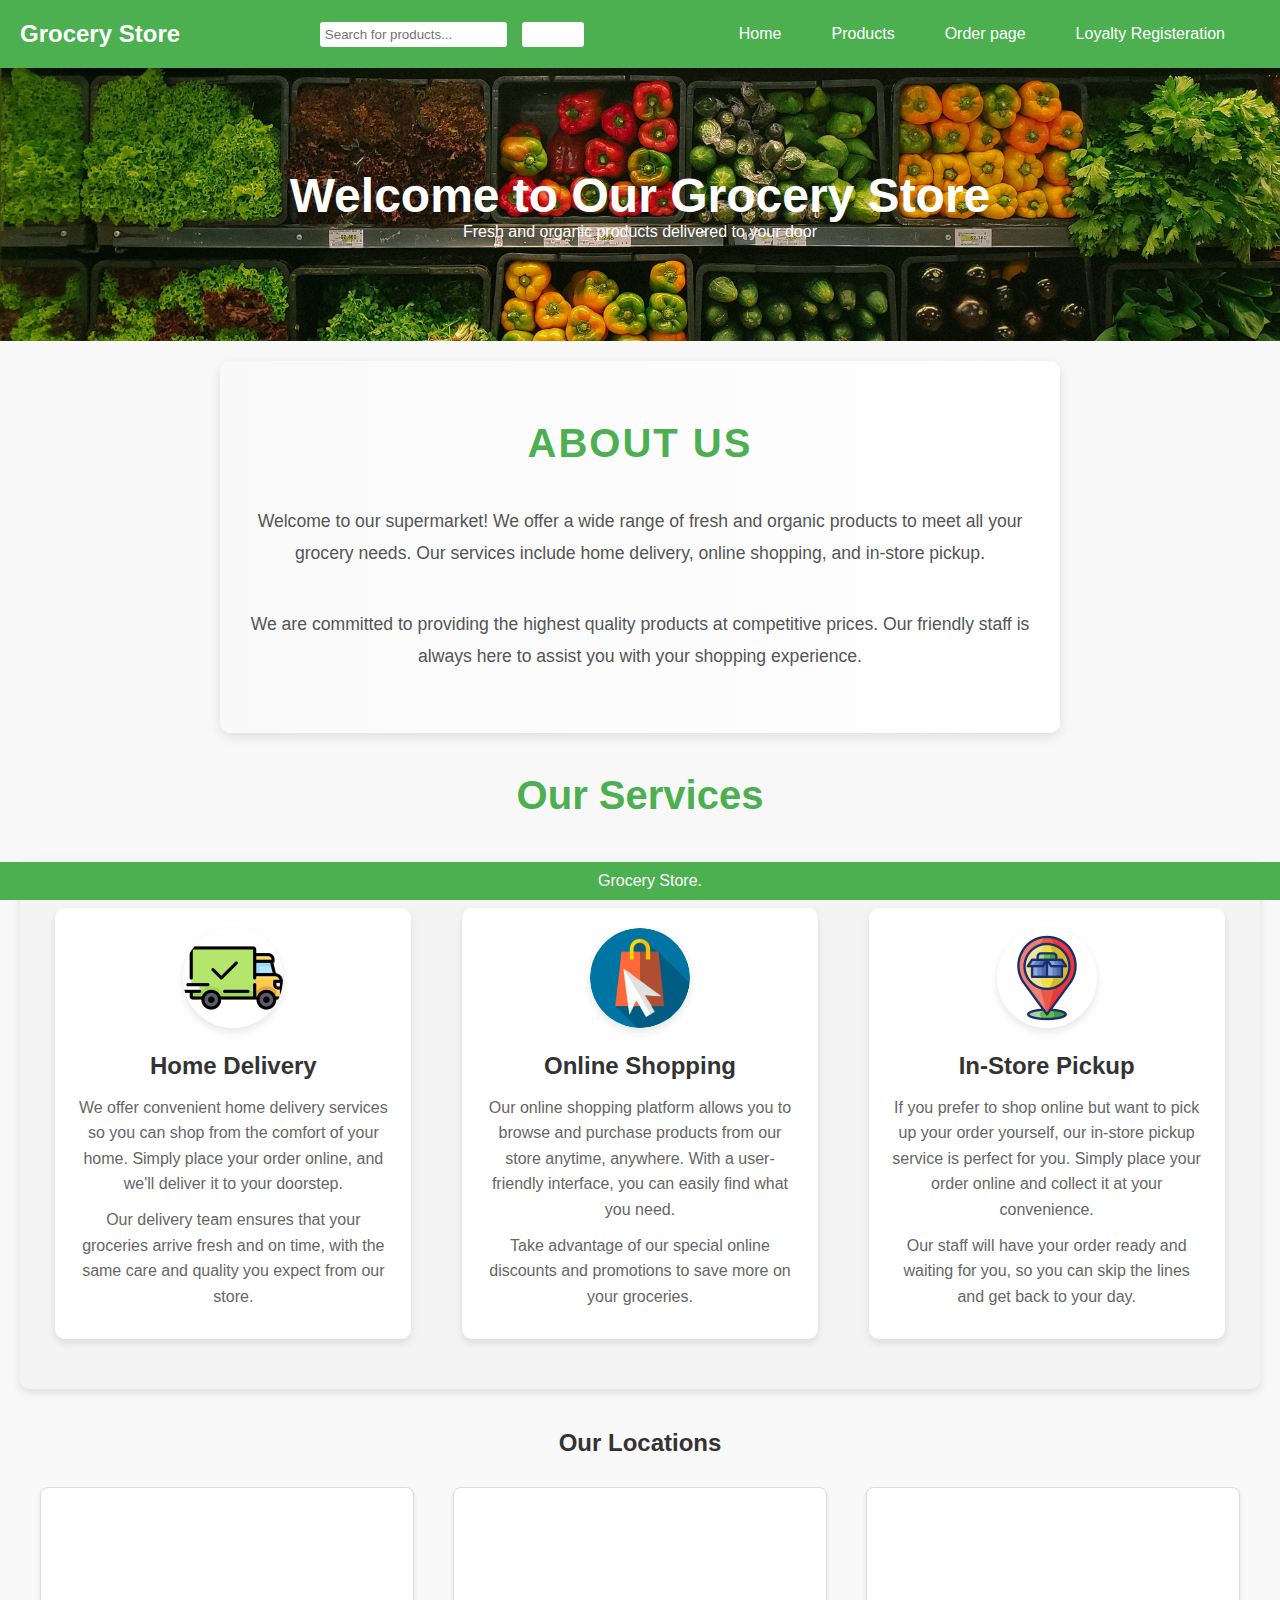
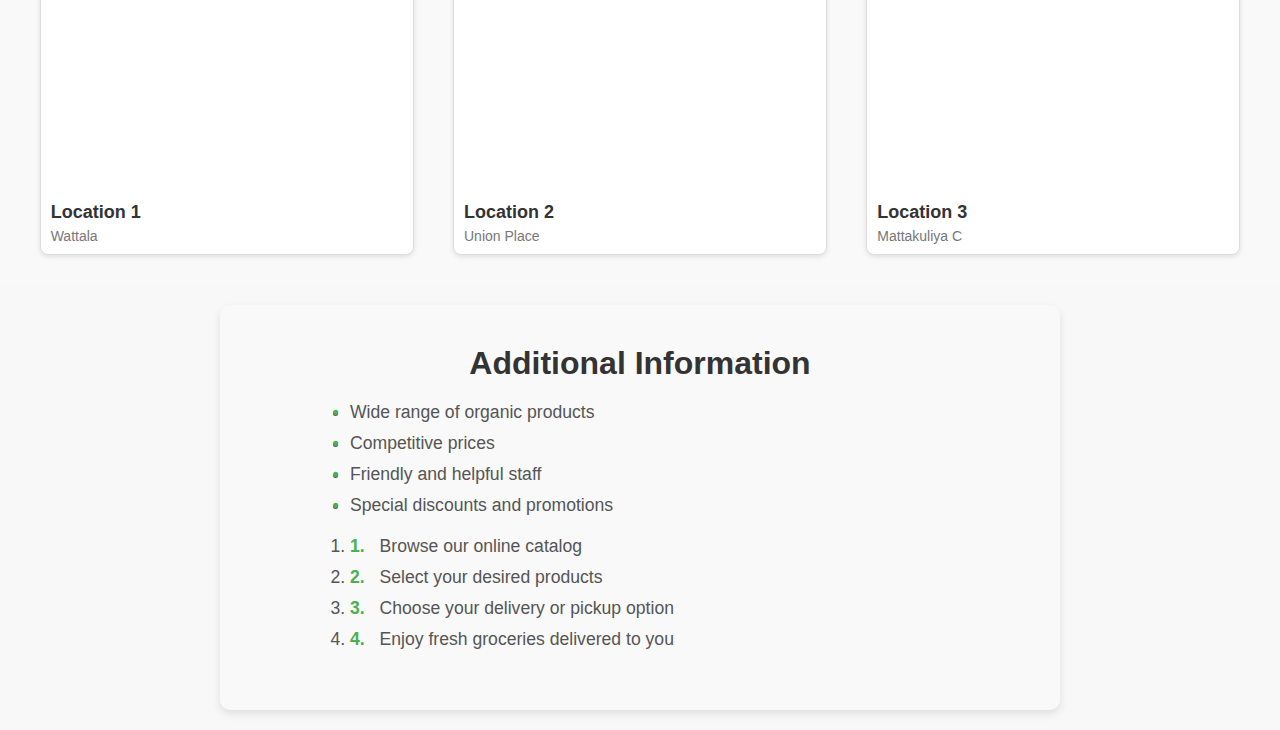
<file: index.html>
<!DOCTYPE html>
<html>
    <head>
        <meta charset="utf-8">
        <meta name="viewport" content="width=device-width, initial-scale=1.0">
        <!--Ttile-->
        <title>EGrocery store </title>
        <link rel="stylesheet" type="text/css" href="style.css">
        <link rel="shortcut icon" href="images/"><!--images-->
    </head>

    <header>
        <div class="navbar">
            <div class="logo">
                <h1>Grocery Store</h1>
            </div>
            <div class="search-bar">
                <input type="text" placeholder="Search for products...">
                <button type="button">Search</button>
            </div>
            <nav> 
                <ul>
                    <li><a href="#home">Home</a></li>
                    <li class="dropdown">
                        <a href="products.html" class="dropbtn">Products</a>
                        <div class="dropdown-content">
                            <a href="vegetables.html">Vegetables</a>
                            <a href="dairy.html">Dairy</a>
                            <a href="skincare.html">Skincare</a>
                        </div>
                    </li>
                    <li><a href="order.html">Order page </a></li>
                    <li><a href="loyalty.html">Loyalty Registeration</a></li>
                </ul>
            </nav>
        </div>
    </header>

    <section id="hero">
        <h2>Welcome to Our Grocery Store</h2>
        <p>Fresh and organic products delivered to your door</p>
    </section>

    <section id="introduction">
        <h2>About Us</h2>
        <p>Welcome to our supermarket! We offer a wide range of fresh and organic products to meet all your grocery needs. Our services include home delivery, online shopping, and in-store pickup.</p>
        <p>We are committed to providing the highest quality products at competitive prices. Our friendly staff is always here to assist you with your shopping experience.</p>
        <!--<img src="images/storefront.jpeg" alt="Supermarket Storefront" class="move-down"> -->
    </section>

    <h2 class="serviceh2">Our Services </h2>
    <section id="services">
        <div class="service-item">
            <img src="images/deliverticon.png" alt="Home Delivery">
            <h3>Home Delivery</h3>
            <p>We offer convenient home delivery services so you can shop from the comfort of your home. Simply place your order online, and we'll deliver it to your doorstep.</p>
            <p>Our delivery team ensures that your groceries arrive fresh and on time, with the same care and quality you expect from our store.</p>
        </div>
        <div class="service-item">
            <img src="images//onlineshoppingicon.png" alt="Online Shopping">
            <h3>Online Shopping</h3>
            <p>Our online shopping platform allows you to browse and purchase products from our store anytime, anywhere. With a user-friendly interface, you can easily find what you need.</p>
            <p>Take advantage of our special online discounts and promotions to save more on your groceries.</p>
        </div>
        <div class="service-item">
            <img src="images/instorepickupicon.png" alt="In-Store Pickup">
            <h3>In-Store Pickup</h3>
            <p>If you prefer to shop online but want to pick up your order yourself, our in-store pickup service is perfect for you. Simply place your order online and collect it at your convenience.</p>
            <p>Our staff will have your order ready and waiting for you, so you can skip the lines and get back to your day.</p>
        </div>
    </section>

    <section id="maps-section">
        <h3>Our Locations</h3>
        <div class="maps-container">
            <div class="map-box">
                <iframe src="https://www.google.com/maps/embed?pb=!1m18!1m12!1m3!1d63362.92708542161!2d79.81498404863281!3d6.987719900000005!2m3!1f0!2f0!3f0!3m2!1i1024!2i768!4f13.1!3m3!1m2!1s0x3ae2f7d950019e31%3A0x732727328fff16a1!2sKeells%20-%20Wattala!5e0!3m2!1sen!2slk!4v1716308830686!5m2!1sen!2slk" width="400" height="300" style="border:0;" allowfullscreen="" loading="lazy" referrerpolicy="no-referrer-when-downgrade"></iframe>
                <div class="map-description">
                    <h4>Location 1</h4>
                    <p>Wattala</p>
                </div>
            </div>
            <div class="map-box">
                <iframe src="https://www.google.com/maps/embed?pb=!1m18!1m12!1m3!1d63371.831862276165!2d79.77990664863276!3d6.921713999999998!2m3!1f0!2f0!3f0!3m2!1i1024!2i768!4f13.1!3m3!1m2!1s0x3ae25914f3016b61%3A0xce8b8eeadb41b37f!2sKeells%20-%20Union%20Place!5e0!3m2!1sen!2slk!4v1716308792115!5m2!1sen!2slk" width="400" height="300" style="border:0;" allowfullscreen="" loading="lazy" referrerpolicy="no-referrer-when-downgrade"></iframe>
                <div class="map-description">
                    <h4>Location 2</h4>
                    <p>Union Place</p>
                </div>
            </div>
            <div class="map-box">
                <iframe src="https://www.google.com/maps/embed?pb=!1m18!1m12!1m3!1d63362.92708542161!2d79.81498404863281!3d6.987719900000005!2m3!1f0!2f0!3f0!3m2!1i1024!2i768!4f13.1!3m3!1m2!1s0x3ae25959815a8d83%3A0x51f1ac08b016689e!2sKeells%20-%20Mattakkuliya!5e0!3m2!1sen!2slk!4v1716308857175!5m2!1sen!2slk" width="400" height="300" style="border:0;" allowfullscreen="" loading="lazy" referrerpolicy="no-referrer-when-downgrade"></iframe>
                <div class="map-description">
                    <h4>Location 3</h4>
                    <p>Mattakuliya C</p>
                </div>
            </div>
        </div>
    </section>
    

    <section id="additional-info">
        <h2>Additional Information</h2>
        <ul>
            <li>Wide range of organic products</li>
            <li>Competitive prices</li>
            <li>Friendly and helpful staff</li>
            <li>Special discounts and promotions</li>
        </ul>
        <ol>
            <li>Browse our online catalog</li>
            <li>Select your desired products</li>
            <li>Choose your delivery or pickup option</li>
            <li>Enjoy fresh groceries delivered to you</li>
        </ol>
    </section>

    <footer>
        <p> Grocery Store.</p>
    </footer>


</html>
</file>
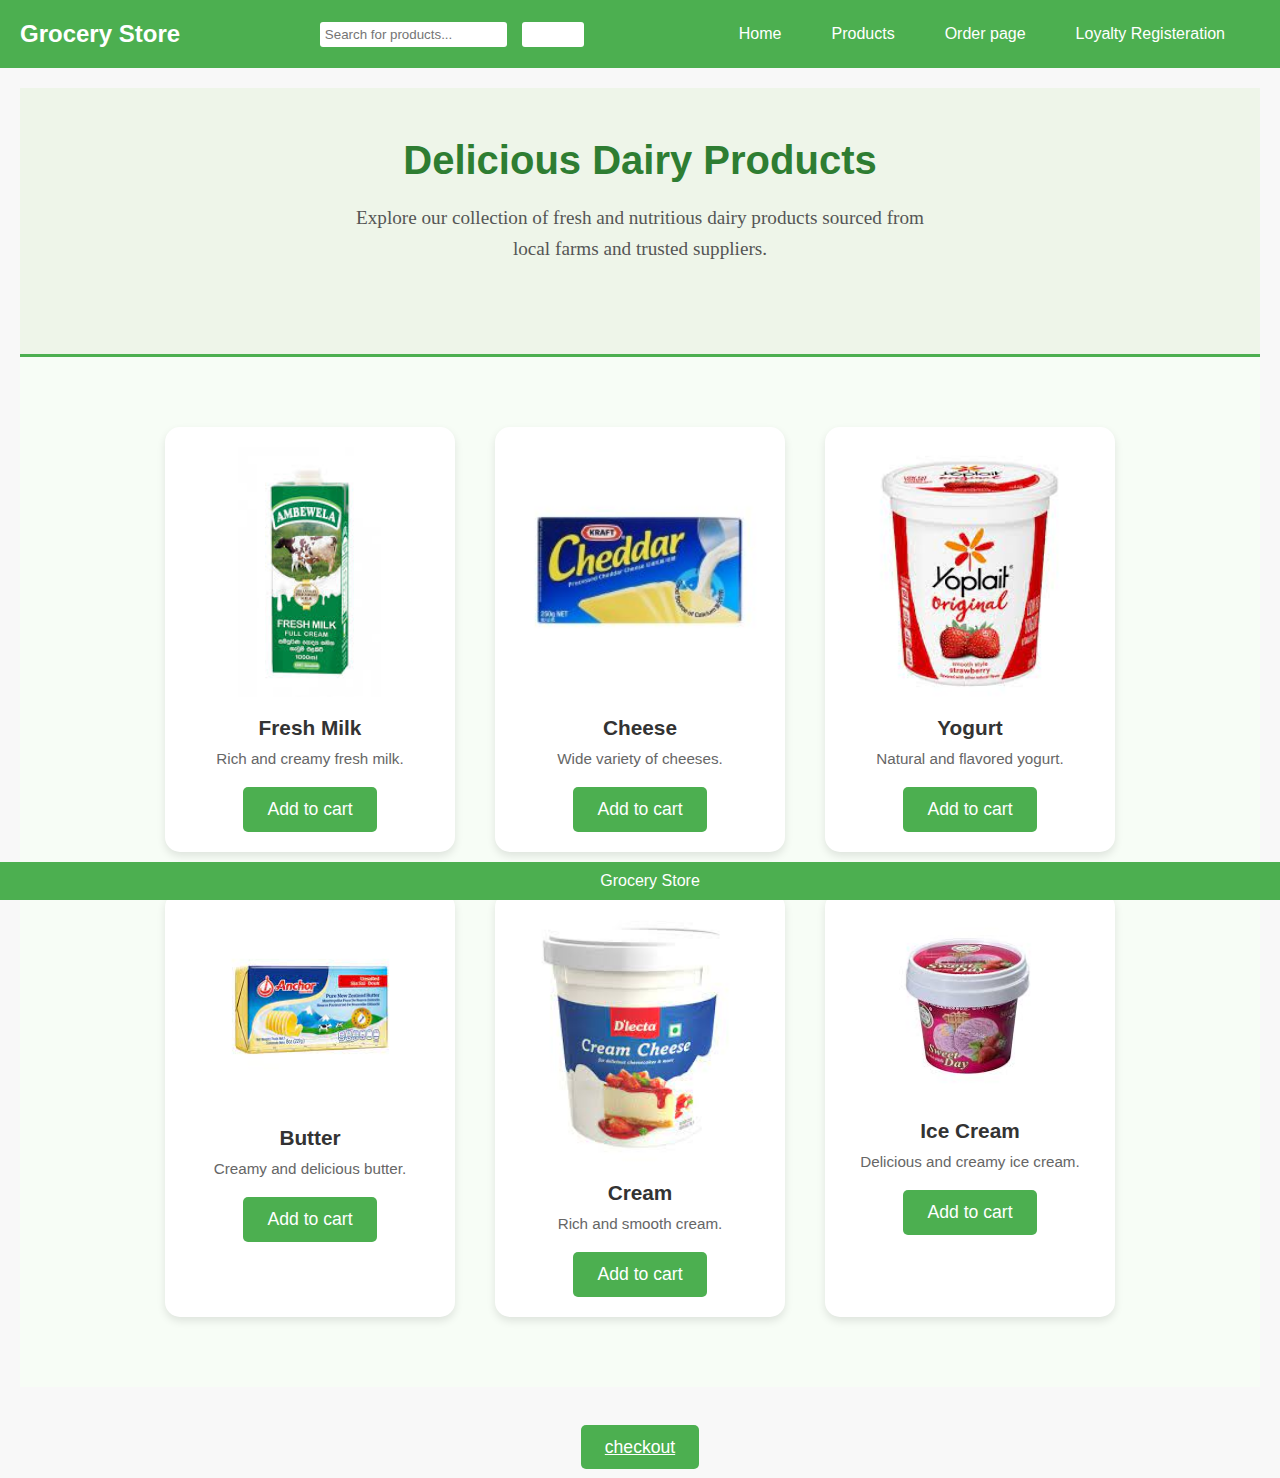
<file: dairy.html>
<!DOCTYPE html>
<html lang="en">
<head>
    <meta charset="UTF-8">
    <meta name="viewport" content="width=device-width, initial-scale=1.0">
    <title>Dairy Products - Grocery Store</title>
    <link rel="stylesheet" href="style.css">
</head>
<body>
    <header>
        <div class="navbar">
            <div class="logo">
                <h1>Grocery Store</h1>
            </div>
            <div class="search-bar">
                <input type="text" placeholder="Search for products...">
                <button type="button">Search</button>
            </div>
            <nav>
                <ul class="nav-links">
                    <li><a href="index.html">Home</a></li>
                    <li class="dropdown">
                        <a href="products.html" class="dropbtn">Products</a>
                        <ul class="dropdown-content">
                            <li><a href="vegetables.html">Vegetables</a></li>
                            <li><a href="dairy.html">Dairy</a></li>
                            <li><a href="skincare.html">Skincare</a></li>
                        </ul>
                    </li>
                    <li><a href="order.html">Order page </a></li>
                    <li><a href="loyalty.html">Loyalty Registeration</a></li>
                </ul>
            </nav>
        </div>
    </header>
    <main>
        <div class="heading-section">
            <h2 id="product-heading">Delicious Dairy Products</h2>
            <p id="product-description">Explore our collection of fresh and nutritious dairy products sourced from local farms and trusted suppliers.</p>
        </div>
        <section id="dairy-section">
            <div class="product-grid" id="dairy-grid">
                <div class="product-item" id="milk-product">
                    <img src="images/freshmilk01.jpeg" alt="Milk">
                    <h4>Fresh Milk</h4>
                    <p>Rich and creamy fresh milk.</p>
                    <button class="order-button" id="milk-order" data-product-id="milk" data-product-name="Fresh Milk" data-product-price="2.50">Add to cart</button>
                </div>
                <div class="product-item" id="cheese-product">
                    <img src="images/cheese.jpg" alt="Cheese">
                    <h4>Cheese</h4>
                    <p>Wide variety of cheeses.</p>
                    <button class="order-button" id="cheese-order" data-product-id="cheese" data-product-name="Cheese" data-product-price="3.00">Add to cart</button>
                </div>
                <div class="product-item" id="yogurt-product">
                    <img src="images/yogurt01.jpeg" alt="Yogurt">
                    <h4>Yogurt</h4>
                    <p>Natural and flavored yogurt.</p>
                    <button class="order-button" id="yogurt-order" data-product-id="yogurt" data-product-name="Yogurt" data-product-price="1.50">Add to cart</button>
                </div>
                <div class="product-item" id="butter-product">
                    <img src="images/butter01.jpeg" alt="Butter">
                    <h4>Butter</h4>
                    <p>Creamy and delicious butter.</p>
                    <button class="order-button" id="butter-order" data-product-id="butter" data-product-name="Butter" data-product-price="2.00">Add to cart</button>
                </div>
                <div class="product-item" id="cream-product">
                    <img src="images/creamcheese.jpeg" alt="Cream">
                    <h4>Cream</h4>
                    <p>Rich and smooth cream.</p>
                    <button class="order-button" id="cream-order" data-product-id="cream" data-product-name="Cream" data-product-price="2.50">Add to cart</button>
                </div>
                <div class="product-item" id="ice-cream-product">
                    <img src="images/icecream.jpeg" alt="Ice Cream">
                    <h4>Ice Cream</h4>
                    <p>Delicious and creamy ice cream.</p>
                    <button class="order-button" id="ice-cream-order" data-product-id="icecream" data-product-name="Ice Cream" data-product-price="4.00">Add to cart</button>
                </div>
                <!-- Add more dairy products here -->
            </div>
        </section>
        <div class="order-link" id="more-dairy-order">
            <a href="order.html" class="order-button">checkout</a>
        </div>
    </main>
    <footer>
        <p>Grocery Store</p>
    </footer>
</body>
</html>
</file>
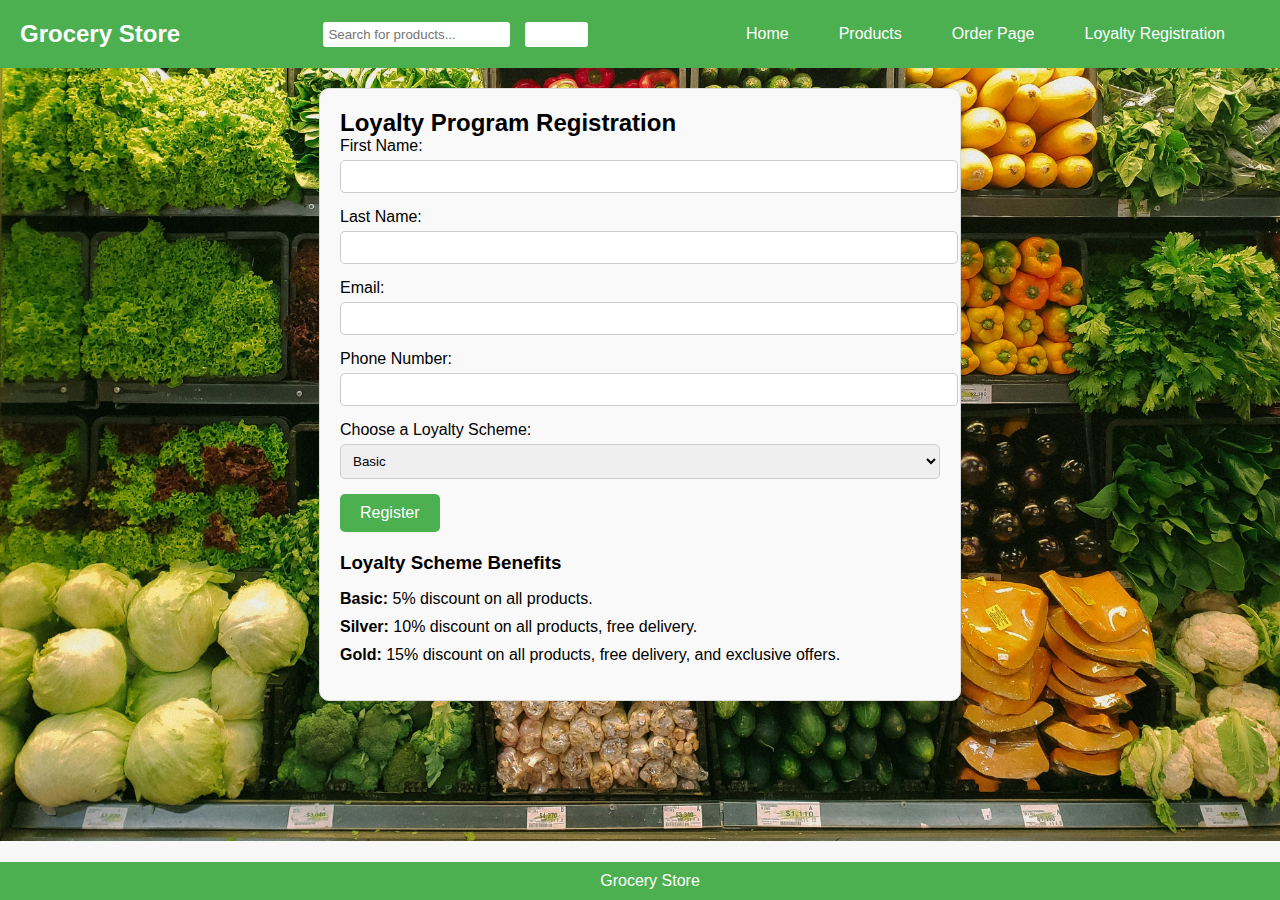
<file: loyalty.html>
<!DOCTYPE html>
<html lang="en">
<head>
    <meta charset="UTF-8">
    <meta name="viewport" content="width=device-width, initial-scale=1.0">
    <title>Loyalty Registration</title>
    <link rel="stylesheet" href="style.css">
</head>
<body class="loyalty">
    <header>
        <div class="navbar">
            <div class="logo">
                <h1>Grocery Store</h1>
            </div>
            <div class="search-bar">
                <input type="text" placeholder="Search for products...">
                <button type="button">Search</button>
            </div>
            <nav>
                <ul class="nav-links">
                    <li><a href="index.html">Home</a></li>
                    <li class="dropdown">
                        <a href="products.html" class="dropbtn">Products</a>
                        <ul class="dropdown-content">
                            <li><a href="vegetables.html">Vegetables</a></li>
                            <li><a href="dairy.html">Dairy</a></li>
                            <li><a href="skincare.html">Skincare</a></li>
                        </ul>
                    </li>
                    <li><a href="order.html">Order Page</a></li>
                    <li><a href="loyalty.html">Loyalty Registration</a></li>
                </ul>
            </nav>
        </div>
    </header>
    <main>
        <div class="loyalty-section">
            <h2>Loyalty Program Registration</h2>
            <form action="#" method="post" class="loyalty-form">
                <div class="form-group">
                    <label for="first-name">First Name:</label>
                    <input type="text" id="first-name" name="first-name" required>
                </div>
                <div class="form-group">
                    <label for="last-name">Last Name:</label>
                    <input type="text" id="last-name" name="last-name" required>
                </div>
                <div class="form-group">
                    <label for="email">Email:</label>
                    <input type="email" id="email" name="email" required>
                </div>
                <div class="form-group">
                    <label for="phone">Phone Number:</label>
                    <input type="tel" id="phone" name="phone" required>
                </div>
                <div class="form-group">
                    <label for="loyalty-scheme">Choose a Loyalty Scheme:</label>
                    <select id="loyalty-scheme" name="loyalty-scheme" required>
                        <option value="basic">Basic</option>
                        <option value="silver">Silver</option>
                        <option value="gold">Gold</option>
                    </select>
                </div>
                <button type="submit" class="primary-button">Register</button>
            </form>
            <div class="loyalty-benefits">
                <h3>Loyalty Scheme Benefits</h3>
                <ul>
                    <li><strong>Basic:</strong> 5% discount on all products.</li>
                    <li><strong>Silver:</strong> 10% discount on all products, free delivery.</li>
                    <li><strong>Gold:</strong> 15% discount on all products, free delivery, and exclusive offers.</li>
                </ul>
            </div>
        </div>
    </main>
    <footer>
        <p>Grocery Store</p>
    </footer>
</body>
</html>
</file>
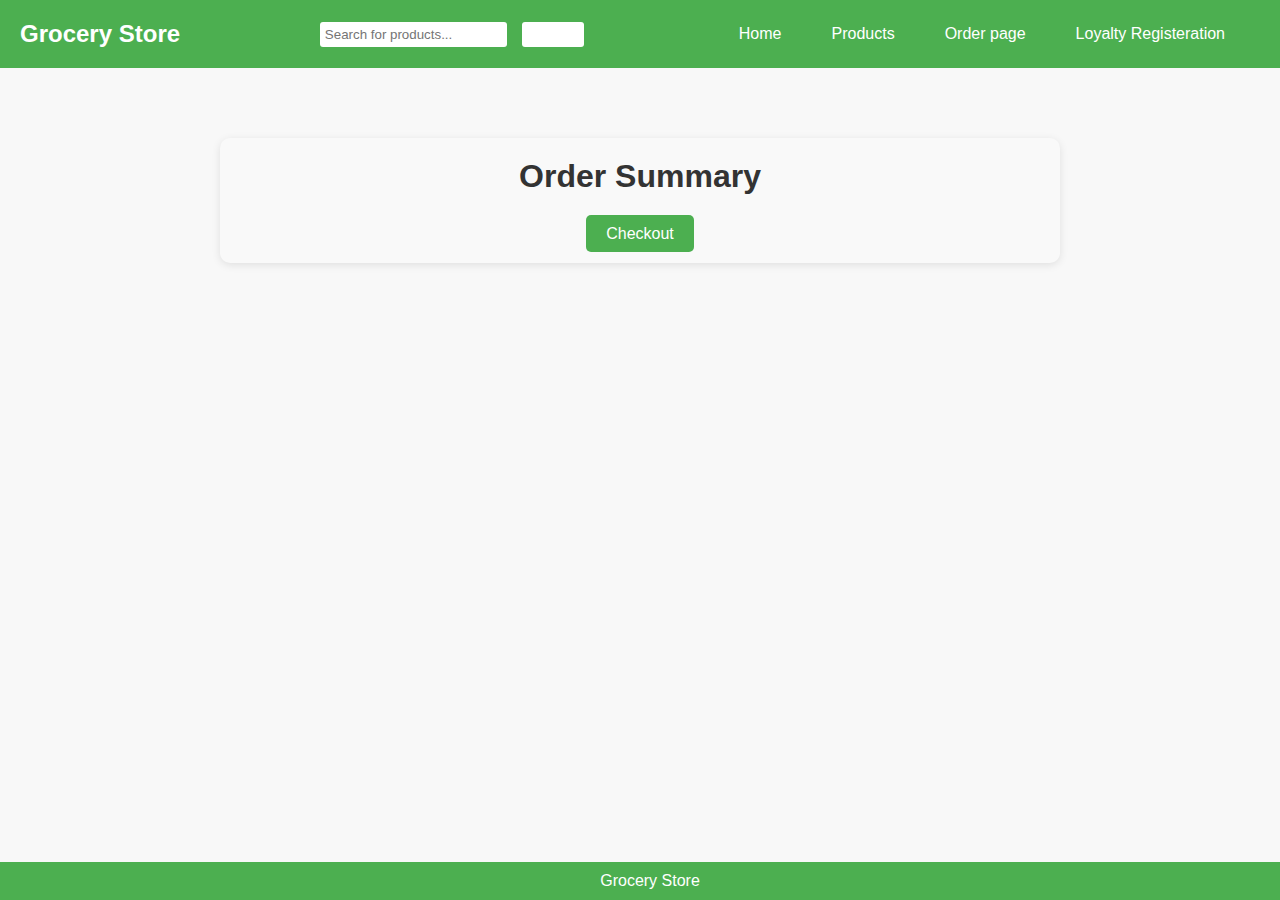
<file: order.html>
<!DOCTYPE html>
<html lang="en">
<head>
    <meta charset="UTF-8">
    <meta name="viewport" content="width=device-width, initial-scale=1.0">
    <title>Order Summary</title>
    <link rel="stylesheet" href="style.css">
</head>
<body>
    <header>
        <div class="navbar">
            <div class="logo">
                <h1>Grocery Store</h1>
            </div>
            <div class="search-bar">
                <input type="text" placeholder="Search for products...">
                <button type="button">Search</button>
            </div>
            <nav>
                <ul class="nav-links">
                    <li><a href="index.html">Home</a></li>
                    <li class="dropdown">
                        <a href="products.html" class="dropbtn">Products</a>
                        <ul class="dropdown-content">
                            <li><a href="vegetables.html">Vegetables</a></li>
                            <li><a href="dairy.html">Dairy</a></li>
                            <li><a href="skincare.html">Skincare</a></li>
                        </ul>
                    </li>
                    <li><a href="order.html">Order page </a></li>
                    <li><a href="loyalty.html">Loyalty Registeration</a></li>
                </ul>
            </nav>
        </div>
    </header>
    <main>
        <div class="order-section">
            <h2>Order Summary</h2>
            <div id="order-items"></div>
            <a href="#" class="primary-button" id="checkout-btn">Checkout</a>
        </div>
    </main>
    <footer>
        <p>Grocery Store</p>
    </footer>
    <!--<script src="script.js"></script>-->
</body>
</html>
</file>
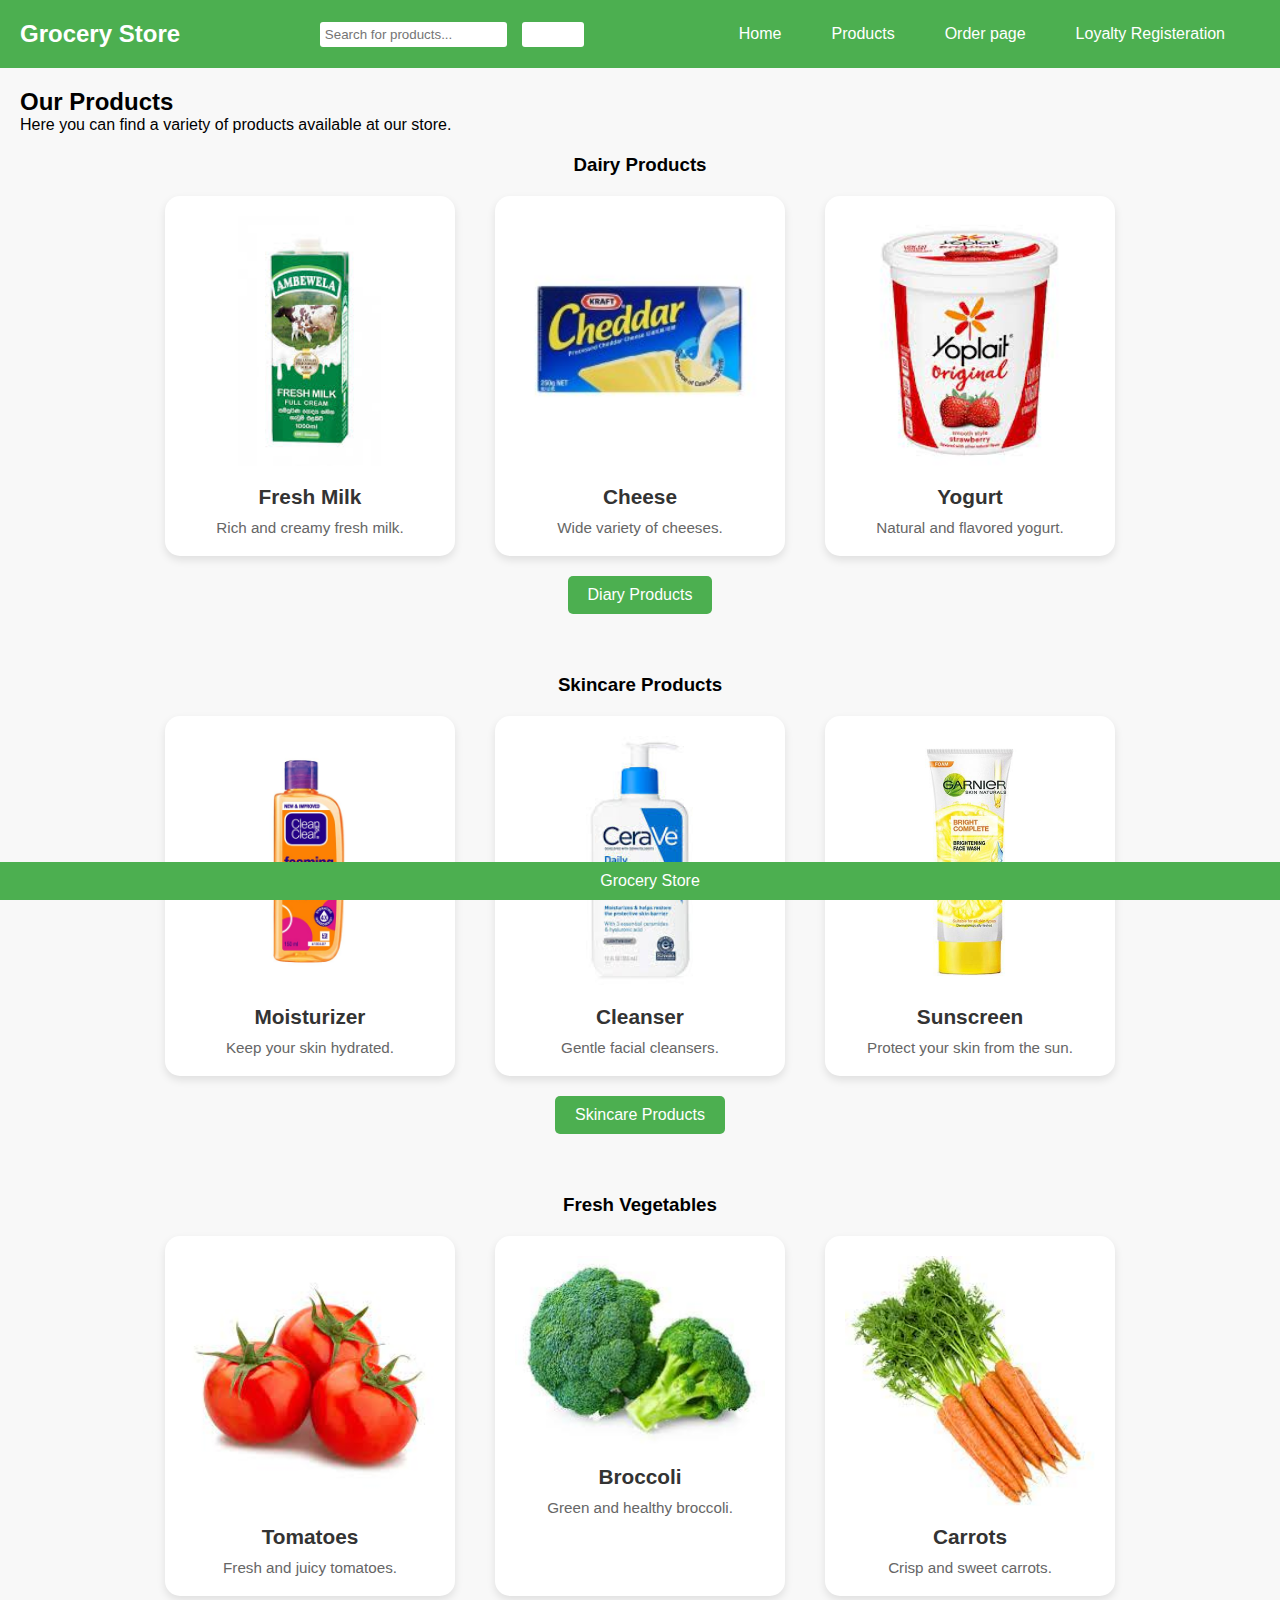
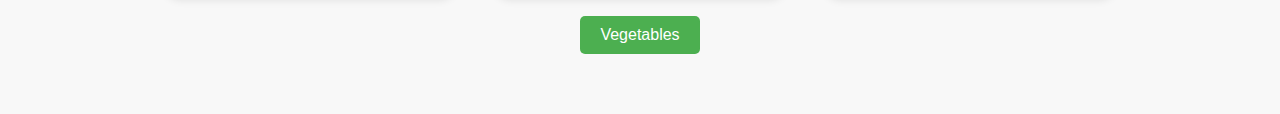
<file: products.html>
<!DOCTYPE html>
<html lang="en">
<head>
    <meta charset="UTF-8">
    <meta name="viewport" content="width=device-width, initial-scale=1.0">
    <title>Products - Grocery Store</title>
    <link rel="stylesheet" href="style.css">
</head>
<body>
    <header>
        <div class="navbar">
            <div class="logo">
                <h1>Grocery Store</h1>
            </div>
            <div class="search-bar">
                <input type="text" placeholder="Search for products...">
                <button type="button">Search</button>
            </div>
            <nav>
                <ul class="nav-links">
                    <li><a href="index.html">Home</a></li>
                    <li class="dropdown">
                        <a href="products.html" class="dropbtn">Products</a>
                        <ul class="dropdown-content">
                            <li><a href="vegetables.html">Vegetables</a></li>
                            <li><a href="dairy.html">Dairy</a></li>
                            <li><a href="skincare.html">Skincare</a></li>
                        </ul>
                    </li>
                    <li><a href="order.html">Order page </a></li>
                    <li><a href="loyalty.html">Loyalty Registeration</a></li>
                </ul>
            </nav>
        </div>
    </header>
    <main>
        <h2>Our Products</h2>
        <p>Here you can find a variety of products available at our store.</p>
        <section id="dairy">
            <h3>Dairy Products</h3>
            <div class="product-grid">
                <div class="product-item">
                    <img src="images/freshmilk01.jpeg" alt="Milk">
                    <h4>Fresh Milk</h4>
                    <p>Rich and creamy fresh milk.</p>
                </div>
                <div class="product-item">
                    <img src="images/cheese.jpg" alt="Cheese">
                    <h4>Cheese</h4>
                    <p>Wide variety of cheeses.</p>
                </div>
                <div class="product-item">
                    <img src="images/yogurt01.jpeg" alt="Yogurt">
                    <h4>Yogurt</h4>
                    <p>Natural and flavored yogurt.</p>
                </div>
            </div>
            <form action="dairy.html">
            <button class="main-button">Diary Products</button>
        </form>
        </section>
        <section id="skincare">
            <h3>Skincare Products</h3>
            <div class="product-grid">
                <div class="product-item">
                    <img src="images/facewashskin.jpg" alt="facewashskin">
                    <h4>Moisturizer</h4>
                    <p>Keep your skin hydrated.</p>
                </div>
                <div class="product-item">
                    <img src="images/ceraveskin.jpeg" alt="Cleanser">
                    <h4>Cleanser</h4>
                    <p>Gentle facial cleansers.</p>
                </div>
                <div class="product-item">
                    <img src="images/skinbrightner.jpg" alt="Sunscreen">
                    <h4>Sunscreen</h4>
                    <p>Protect your skin from the sun.</p>
                </div>
            </div>
            <form action="skincare.html">
            <button class="main-button">Skincare Products</button>
            </form>
        </section>
        <section id="vegetables">
            <h3>Fresh Vegetables</h3>
            <div class="product-grid">
                <div class="product-item">
                    <img src="images/tomatoees.jpeg" alt="Tomato">
                    <h4>Tomatoes</h4>
                    <p>Fresh and juicy tomatoes.</p>
                </div>
                <div class="product-item">
                    <img src="images/brocolii1.jpeg" alt="Broccoli">
                    <h4>Broccoli</h4>
                    <p>Green and healthy broccoli.</p>
                </div>
                <div class="product-item">
                    <img src="images/carrots1.jpeg" alt="Carrot">
                    <h4>Carrots</h4>
                    <p>Crisp and sweet carrots.</p>
                </div>
            </div>
            <form action="vegetables.html">
            <button class="main-button">Vegetables</button>
        </form>
        </section>
    </main>
    <footer>
        <p>Grocery Store</p>
    </footer>
</body>
</html>
</file>
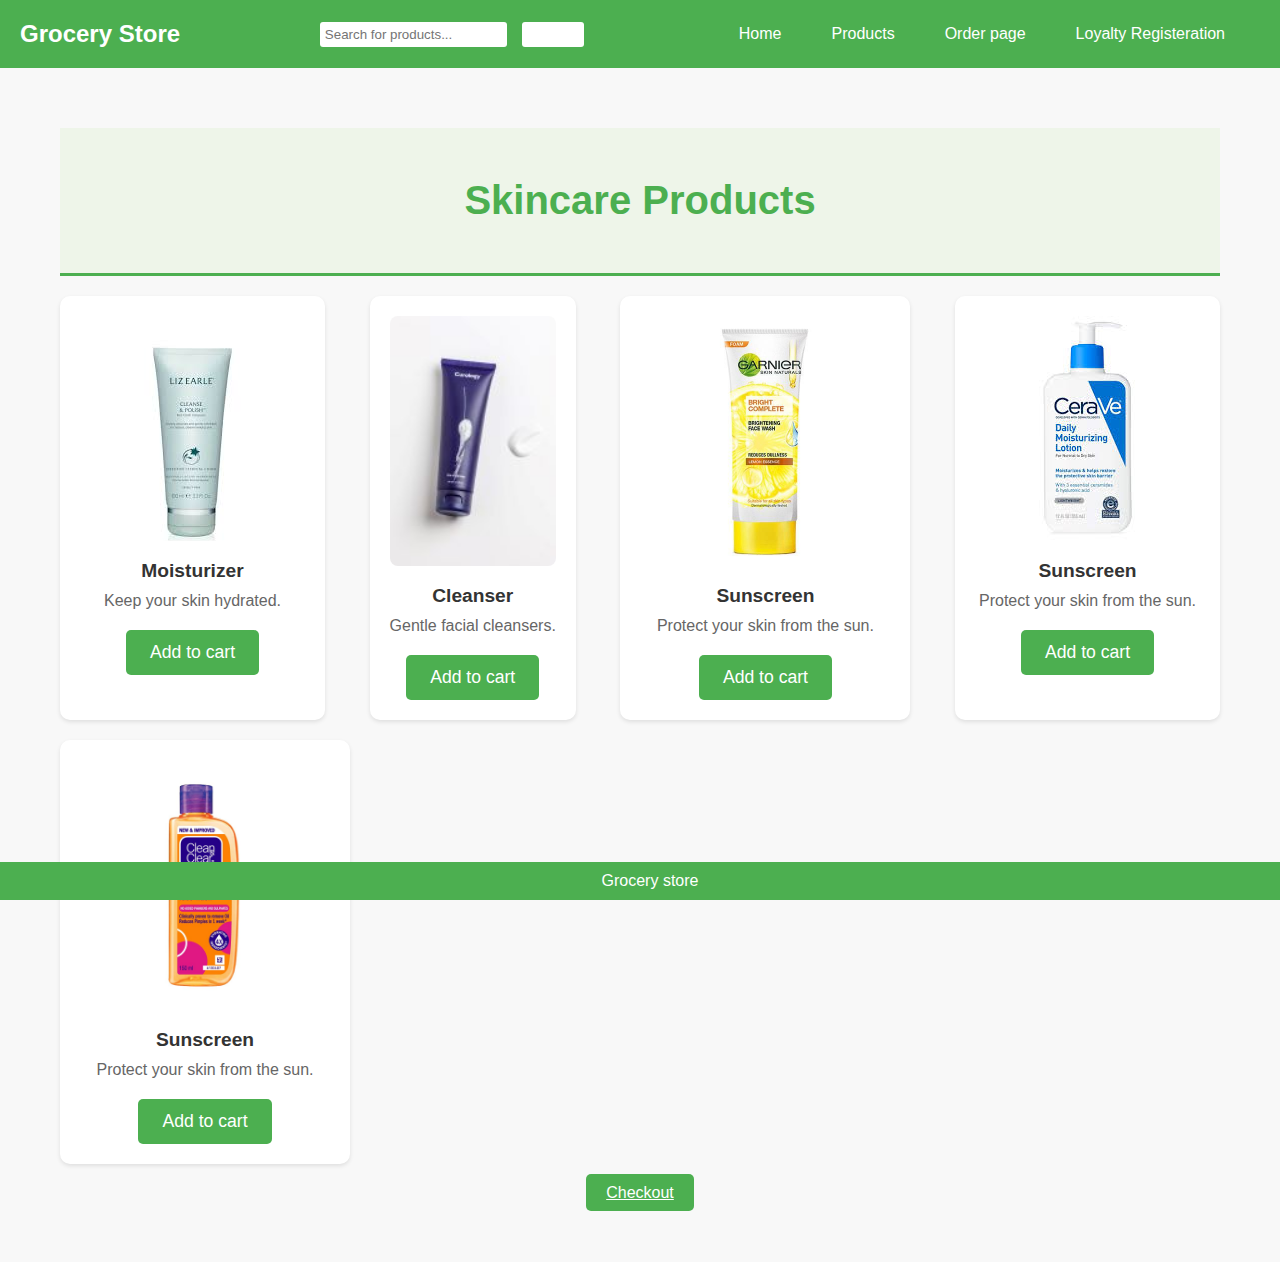
<file: skincare.html>
<!DOCTYPE html>
<html lang="en">
<head>
    <meta charset="UTF-8">
    <meta name="viewport" content="width=device-width, initial-scale=1.0">
    <title>Skincare Products</title>
    <link rel="stylesheet" href="style.css">
</head>
<body>
    <header>
        <div class="navbar">
            <div class="logo">
                <h1>Grocery Store</h1>
            </div>
            <div class="search-bar">
                <input type="text" placeholder="Search for products...">
                <button type="button">Search</button>
            </div>
            <nav>
                <ul class="nav-links">
                    <li><a href="index.html">Home</a></li>
                    <li class="dropdown">
                        <a href="products.html" class="dropbtn">Products</a>
                        <ul class="dropdown-content">
                            <li><a href="vegetables.html">Vegetables</a></li>
                            <li><a href="dairy.html">Dairy</a></li>
                            <li><a href="skincare.html">Skincare</a></li>
                        </ul>
                    </li>
                    <li><a href="order.html">Order page </a></li>
                    <li><a href="loyalty.html">Loyalty Registeration</a></li>
                </ul>
            </nav>
        </div>
    </header>
    <main>
        <section id="skincare-section">
            <h3 id="skincare-heading">Skincare Products</h3>
            <div class="skincare-grid" id="skincare-grid">
                <div class="skincare-item" id="moisturizer-product">
                    <img src="images/skincare03.jpeg" alt="Moisturizer">
                    <h4>Moisturizer</h4>
                    <p>Keep your skin hydrated.</p>
                    <button class="order-button" id="moisturizer-order">Add to cart</button>
                </div>
                <div class="skincare-item" id="cleanser-product">
                    <img src="images/cleanser.jpg" alt="Cleanser">
                    <h4>Cleanser</h4>
                    <p>Gentle facial cleansers.</p>
                    <button class="order-button" id="cleanser-order">Add to cart</button>
                </div>
                <div class="skincare-item" id="sunscreen-product">
                    <img src="images/skinbrightner.jpg" alt="Sunscreen">
                    <h4>Sunscreen</h4>
                    <p>Protect your skin from the sun.</p>
                    <button class="order-button" id="sunscreen-order">Add to cart</button>
                </div>
                <div class="skincare-item" id="sunscreen-product">
                    <img src="images/ceraveskin.jpeg" alt="Sunscreen">
                    <h4>Sunscreen</h4>
                    <p>Protect your skin from the sun.</p>
                    <button class="order-button" id="sunscreen-order">Add to cart</button>
                </div>
                <div class="skincare-item" id="sunscreen-product">
                    <img src="images/facewashskin.jpg" alt="Sunscreen">
                    <h4>Sunscreen</h4>
                    <p>Protect your skin from the sun.</p>
                    <button class="order-button" id="sunscreen-order">Add to cart</button>
                </div>
                <!-- Add more skincare products here -->
            </div>
            <div class="order-link" id="more-skincare-order">
                <a href="order.html" class="main-button">Checkout</a>
            </div>
        </section>
    </main>
    <footer>
        <p>Grocery store</p>
    </footer>
</body>
</html>
</file>
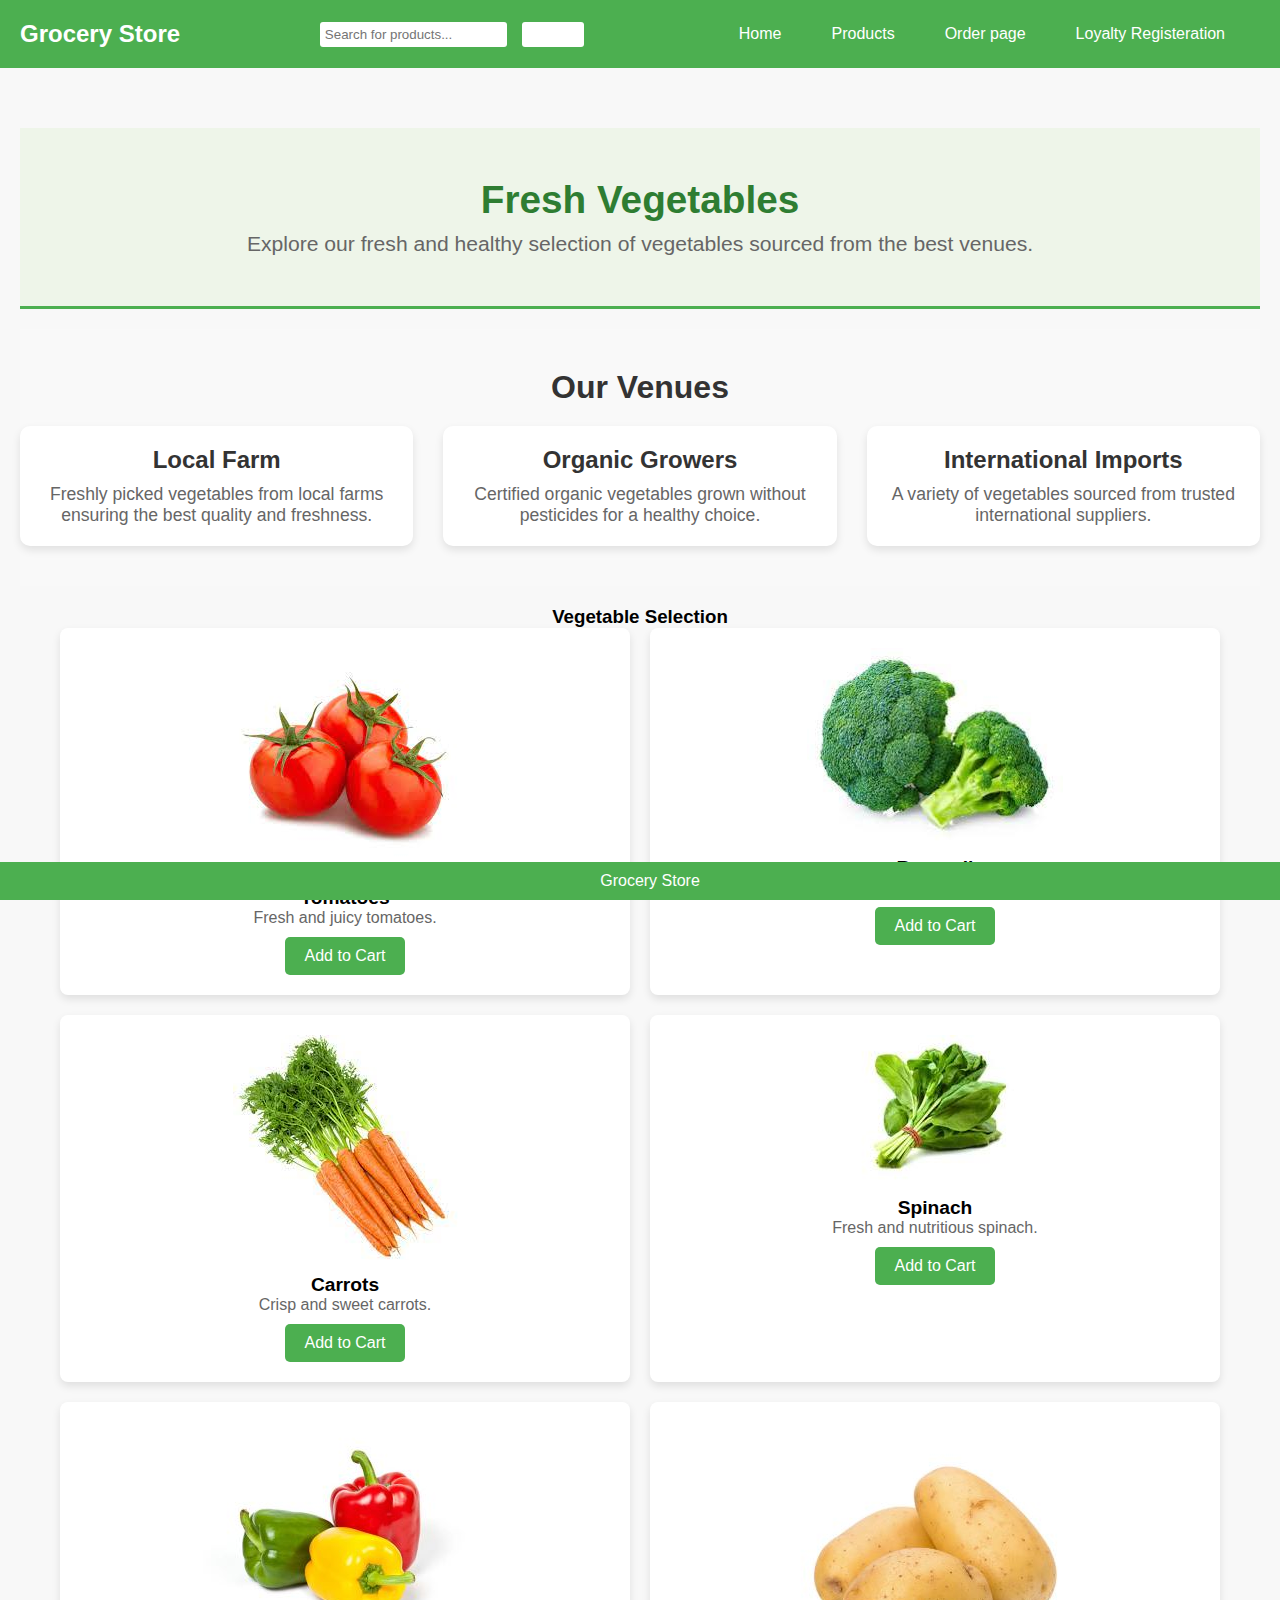
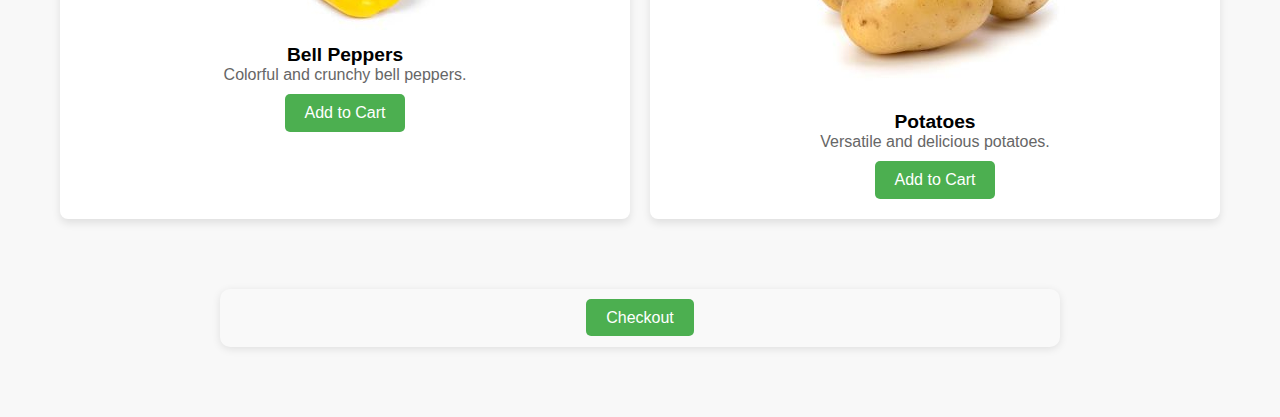
<file: vegetables.html>
<!DOCTYPE html>
<html lang="en">
<head>
    <meta charset="UTF-8">
    <meta name="viewport" content="width=device-width, initial-scale=1.0">
    <title>Vegetables - Grocery Store</title>
    <link rel="stylesheet" href="style.css">
</head>
<body>
    <header>
        <div class="navbar">
            <div class="logo">
                <h1>Grocery Store</h1>
            </div>
            <div class="search-bar">
                <input type="text" placeholder="Search for products...">
                <button type="button">Search</button>
            </div>
            <nav>
                <ul class="nav-links">
                    <li><a href="index.html">Home</a></li>
                    <li class="dropdown">
                        <a href="products.html" class="dropbtn">Products</a>
                        <ul class="dropdown-content">
                            <li><a href="vegetables.html">Vegetables</a></li>
                            <li><a href="dairy.html">Dairy</a></li>
                            <li><a href="skincare.html">Skincare</a></li>
                        </ul>
                    </li>
                    <li><a href="order.html">Order page </a></li>
                    <li><a href="loyalty.html">Loyalty Registeration</a></li>
                </ul>
            </nav>
        </div>
    </header>
    <main>
        <div class="section-header">
            <h2>Fresh Vegetables</h2>
            <p>Explore our fresh and healthy selection of vegetables sourced from the best venues.</p>
        </div>
        <section id="venues-section">
            <h3>Our Venues</h3>
            <div class="venue-container">
                <div class="venue-card">
                    <h4>Local Farm</h4>
                    <p>Freshly picked vegetables from local farms ensuring the best quality and freshness.</p>
                </div>
                <div class="venue-card">
                    <h4>Organic Growers</h4>
                    <p>Certified organic vegetables grown without pesticides for a healthy choice.</p>
                </div>
                <div class="venue-card">
                    <h4>International Imports</h4>
                    <p>A variety of vegetables sourced from trusted international suppliers.</p>
                </div>
            </div>
        </section>
        <section id="vegetable-products">
            <h3>Vegetable Selection</h3>
            <div class="product-container">
                <div class="product-card">
                    <img src="images/tomatoees.jpeg" alt="Tomato">
                    <h4>Tomatoes</h4>
                    <p>Fresh and juicy tomatoes.</p>
                    <button class="primary-button">Add to Cart</button>
                </div>
                <div class="product-card">
                    <img src="images/brocolii1.jpeg" alt="Broccoli">
                    <h4>Broccoli</h4>
                    <p>Green and healthy broccoli.</p>
                    <button class="primary-button">Add to Cart</button>
                </div>
                <div class="product-card">
                    <img src="images/carrots1.jpeg" alt="Carrot">
                    <h4>Carrots</h4>
                    <p>Crisp and sweet carrots.</p>
                    <button class="primary-button">Add to Cart</button>
                </div>
                <div class="product-card">
                    <img src="images/spinach.jpeg" alt="Spinach">
                    <h4>Spinach</h4>
                    <p>Fresh and nutritious spinach.</p>
                    <button class="primary-button">Add to Cart</button>
                </div>
                <div class="product-card">
                    <img src="images/bellpepper.jpg" alt="Pepper">
                    <h4>Bell Peppers</h4>
                    <p>Colorful and crunchy bell peppers.</p>
                    <button class="primary-button">Add to Cart</button>
                </div>
                <div class="product-card">
                    <img src="images/potatoes.jpg" alt="Potato">
                    <h4>Potatoes</h4>
                    <p>Versatile and delicious potatoes.</p>
                    <button class="primary-button">Add to Cart</button>
                </div>
            </div>
        </section>
        <div class="order-section">
            <a href="order.html" class="primary-button">Checkout</a>
        </div>
    </main>
    <footer>
        <p> Grocery Store</p>
    </footer>
</body>
</html>
</file>
<file: style.css>
/*navigation bar */
body {
    font-family: Arial, sans-serif;
    margin: 0;
    padding: 0;
}

header {
    background-color: #4CAF50;
    padding: 10px 0;
    text-align: center;
}

.navbar {
    display: flex;
    align-items: center;
    justify-content: space-between;
    padding: 0 50px;
}

.logo h1 {
    margin: 0;
    color: white;
}

.search-bar {
    display: flex;
    align-items: center;
}

.search-bar input {
    padding: 5px;
    border: none;
    border-radius: 3px 0 0 3px;
}

.search-bar button {
    padding: 5px 10px;
    border: none;
    background-color: #333;
    color: white;
    border-radius: 0 3px 3px 0;
    cursor: pointer;
}

.search-bar button:hover {
    background-color: #555;
}

nav ul {
    list-style-type: none;
    padding: 0;
    margin: 0;
    display: flex;
    align-items: center;
}

nav ul li {
    position: relative;
}

nav ul li a {
    color: white;
    text-decoration: none;
    padding: 10px 15px;
    display: block;
}

nav ul li a:hover,
nav ul li .dropbtn:hover {
    background-color: #333;
}

nav ul li .dropdown {
    display: inline-block;
}

nav ul li .dropdown-content {
    display: none;
    position: absolute;
    background-color: #f9f9f9;
    min-width: 160px;
    box-shadow: 0px 8px 16px 0px rgba(0,0,0,0.2);
    z-index: 1;
}

nav ul li .dropdown-content a {
    color: black;
    padding: 12px 16px;
    text-decoration: none;
    display: block;
}

nav ul li .dropdown-content a:hover {
    background-color: #f1f1f1;
}

nav ul li .dropdown:hover .dropdown-content {
    display: block;
}

#hero {
    background: url('images/image01.jpg') no-repeat center center;
    background-size: cover;
    color: white;
    text-align: center;
    padding: 100px 0;
}

#hero h2 {
    font-size: 3em;
    margin: 0;
}

section {
    padding: 20px;
    text-align: center;
}

section img {
    max-width: 100%;
    height: auto;
    border-radius: 5px;
}

#introduction,
#services {
    display: flex;
    flex-wrap: wrap;
    justify-content: center;
    align-items: normal;
    gap: 20px;
}

.service-item img {
    max-width: 300px;
    height: auto;
    border-radius: 5px;
}

.service-item {
    max-width: 300px;
    text-align: left;
}

footer {
    background-color: #4CAF50;
    color: white;
    text-align: center;
    padding: 10px 0;
}

/*#introduction img {
    max-width: 500px;
    height: auto;
    border-radius: 5px;

}
*/

.serviceh2{
    text-align: center;
    margin-top: 40px;
}

/*additional information in the home page*/
#additional-info {
    background-color: #f9f9f9;
    padding: 40px 20px;
    text-align: center;
    border-radius: 10px;
    box-shadow: 0 4px 8px rgba(0, 0, 0, 0.1);
    margin: 20px auto;
    max-width: 800px;
}

#additional-info h2 {
    font-size: 2em;
    color: #333;
    margin-bottom: 20px;
}

#additional-info ul,
#additional-info ol {
    text-align: left;
    margin: 20px auto;
    padding-left: 20px;
    max-width: 600px;
}

#additional-info ul li,
#additional-info ol li {
    margin-bottom: 10px;
    font-size: 1.1em;
    color: #555;
}

#additional-info ul li:before {
    content: '•';
    color: #4CAF50;
    font-weight: bold;
    display: inline-block;
    width: 1em;
    margin-left: -1em;
}

#additional-info ol li {
    counter-increment: list-counter;
}

#additional-info ol li:before {
    content: counter(list-counter) '. ';
    color: #4CAF50;
    font-weight: bold;
    margin-right: 10px;
}

/* Styling for the service section */
#services {
    display: flex;
    flex-wrap: wrap;
    justify-content: space-around;
    padding: 40px 20px;
    background-color: #f4f4f4;
    border-radius: 10px;
    box-shadow: 0 4px 8px rgba(0, 0, 0, 0.1);
    margin: 20px auto;
    max-width: 1200px;
}

.serviceh2 {
    text-align: center;
    font-size: 2.5em;
    color: #4CAF50;
    margin-bottom: 40px;
}

.service-item {
    background-color: white;
    border-radius: 10px;
    box-shadow: 0 4px 8px rgba(0, 0, 0, 0.1);
    margin: 10px;
    padding: 20px;
    flex: 1 1 calc(33% - 40px);
    max-width: calc(33% - 40px);
    box-sizing: border-box;
    text-align: center;
    transition: transform 0.3s ease-in-out;
}

.service-item:hover {
    transform: translateY(-10px);
}

.service-item img {
    max-width: 100px;
    margin-bottom: 20px;
    border-radius: 50%;
    box-shadow: 0 4px 8px rgba(0, 0, 0, 0.1);
}

.service-item h3 {
    font-size: 1.5em;
    color: #333;
    margin-bottom: 15px;
}

.service-item p {
    font-size: 1em;
    color: #666;
    line-height: 1.6;
    margin-bottom: 10px;
}

/* Responsive adjustments */
@media (max-width: 768px) {
    .service-item {
        flex: 1 1 calc(50% - 20px);
        max-width: calc(50% - 20px);
    }
}

@media (max-width: 480px) {
    .service-item {
        flex: 1 1 100%;
        max-width: 100%;
    }

    .serviceh2 {
        font-size: 2em;
    }
}

/*styling for introudction section*/
#introduction {
    background: linear-gradient(to right, #f9f9f9, #ffffff);
    padding: 60px 20px;
    border-radius: 10px;
    box-shadow: 0 4px 12px rgba(0, 0, 0, 0.1);
    margin: 20px auto;
    max-width: 800px;
    text-align: center;
}

#introduction h2 {
    font-size: 2.5em;
    color: #4CAF50;
    margin-bottom: 20px;
    text-transform: uppercase;
    letter-spacing: 2px;
}

#introduction p {
    font-size: 1.1em;
    color: #555;
    line-height: 1.8;
    margin-bottom: 20px;
}

#introduction p:last-child {
    margin-bottom: 0;
}

#introduction {
    animation: fadeIn 1.5s ease-in-out;
}

/*Responsive adjustment*/
@keyframes fadeIn {
    from {
        opacity: 0;
        transform: translateY(20px);
    }
    to {
        opacity: 1;
        transform: translateY(0);
    }
}

@media (max-width: 768px) {
    #introduction {
        padding: 40px 20px;
    }

    #introduction h2 {
        font-size: 2em;
    }

    #introduction p {
        font-size: 1em;
    }
}


@media (max-width: 768px) {
    .search-bar {
        flex-basis: 100%;
        margin-top: 15px;
    }

    .nav-links {
        flex-direction: column;
        width: 100%;
        display: none;
        text-align: center;
        background-color: #333;
    }

    .nav-links a {
        padding: 15px;
        border-top: 1px solid #444;
    }

    .nav-links a:first-child {
        border-top: none;
    }

    .nav-links.active {
        display: flex;
    }

    .menu-toggle {
        display: flex;
    }
}

.dropdown-content {
    display: none;
    position: absolute;
    background-color: #444;
    min-width: 160px;
    box-shadow: 0px 8px 16px 0px rgba(0,0,0,0.2);
    z-index: 1;
}

.dropdown-content li a {
    color: white;
    padding: 12px 16px;
    text-decoration: none;
    display: block;
}

.dropdown-content li a:hover {
    background-color: #555;
}

.dropdown:hover .dropdown-content {
    display: block;
}





/* Mobile styles */
@media (max-width: 768px) {
    .navbar {
        flex-direction: column;
        align-items: flex-start;
    }

    .search-bar {
        flex-basis: 100%;
        margin-top: 15px;
    }

    .nav-links {
        flex-direction: column;
        width: 100%;
        display: none;
        text-align: center;
        background-color: #2c3e50;
        padding: 10px 0;
    }

    .nav-links a {
        padding: 10px 0;
        width: 100%;
        display: block;
    }

    .nav-links.active {
        display: flex;
    }

    .dropdown-content {
        position: static;
        min-width: 100%;
        box-shadow: none;
        border-radius: 0;
    }
}

/*Products*/
.product-grid {
    display: flex;
    justify-content: space-between; /* Adjust spacing between items */
}

.product-item {
    width: 30%; /* Adjust the width of each product item */
}

/*Buttons for product pages*/
.main-button {
    background-color: #4CAF50; /* Green background */
    color: white;
    padding: 10px 20px;
    border: none;
    border-radius: 5px;
    cursor: pointer;
    font-size: 1em; /* Font size */
    margin-bottom: 20px; /* Add space below the button */
    transition: background-color 0.3s, transform 0.3s; /* Smooth transition for background color and transform */
}

.main-button:hover {
    background-color: #45a049; /* Darker green on hover */
    transform: scale(1.05); /* Slightly increase the size on hover */
}




/*vegetables  products*/
body {
    font-family: Arial, sans-serif;
    margin: 0;
    padding: 0;
    box-sizing: border-box;
    background-color: #f8f8f8;
}

h1, h2, h3, h4, p {
    margin: 0;
    padding: 0;
}

/* Navbar */
.navbar {
    display: flex;
    justify-content: space-between;
    align-items: center;
    color: white;
    padding: 10px 20px;
}

.logo h1 {
    margin: 0;
    font-size: 1.5em;
}

.search-bar {
    display: flex;
    align-items: center;
}

.search-bar input {
    padding: 5px;
    margin-right: 10px;
    border-radius: 3px;
    border: none;
}

.search-bar button {
    padding: 5px 10px;
    border: none;
    border-radius: 3px;
    background-color: #4CAF50;
    color: white;
    cursor: pointer;
}



.section-header {
    text-align: center;
    margin: 40px 0;
}

.section-header h2 {
    font-size: 2.2em;
    margin-bottom: 10px;
}

.section-header p {
    font-size: 1.2em;
    color: #666;
}



/* vege products grid */


.section-header {
    color: #2e7d32;
    font-size: 1.1em;
    margin-bottom: 20px;
    font-family: 'Arial Black', sans-serif;
    border-bottom: 3px solid #4CAF50;
    padding: 50px 0;
    background-color: #eef5e9;

}
.product-container {
    display: flex;
    flex-wrap: wrap;
    justify-content: center;
    gap: 20px;
    padding: 0 20px;
}

.product-card {
    flex: 1 1 calc(33.333% - 40px); 
    background-color: white;
    padding: 20px;
    border-radius: 8px;
    box-shadow: 0 4px 8px rgba(0, 0, 0, 0.1);
    text-align: center;
    transition: transform 0.3s, box-shadow 0.3s;
}

.product-card:hover {
    transform: translateY(-5px);
    box-shadow: 0 8px 16px rgba(0, 0, 0, 0.2);
}

.product-card img {
    max-width: 100%;
    height: auto;
    border-radius: 5px;
}

.product-card h4 {
    margin-top: 10px;
    font-size: 1.2em;
}

.product-card p {
    color: #666;
    margin-bottom: 10px;
}

.product-card .primary-button {
    background-color: #4CAF50;
    color: white;
    padding: 10px 20px;
    border: none;
    border-radius: 5px;
    cursor: pointer;
    font-size: 1em;
    transition: background-color 0.3s, transform 0.3s;
}

.product-card .primary-button:hover {
    background-color: #45a049;
    transform: scale(1.05);
}

/* Add to cart button */
.order-section {
    text-align: center;
    margin: 40px 0;
}

.primary-button {
    background-color: #4CAF50;
    color: white;
    padding: 10px 20px;
    border: none;
    border-radius: 5px;
    cursor: pointer;
    font-size: 1em;
    transition: background-color 0.3s, transform 0.3s;
}

.primary-button:hover {
    background-color: #45a049;
    transform: scale(1.05);
}


/* Venues vege page */
#venues-section {
    padding: 40px 0;
    background-color: #f9f9f9;
}

#venues-section h3 {
    text-align: center;
    font-size: 2em;
    margin-bottom: 20px;
    color: #333;
}

.venue-container {
    display: flex;
    justify-content: space-around;
    align-items: flex-start;
    gap: 30px;
}

.venue-card {
    flex: 1 1 300px; 
    background-color: white;
    padding: 20px;
    border-radius: 10px;
    box-shadow: 0 4px 8px rgba(0, 0, 0, 0.1);
    transition: transform 0.3s, box-shadow 0.3s;
}

.venue-card:hover {
    transform: translateY(-5px);
    box-shadow: 0 8px 16px rgba(0, 0, 0, 0.2);
}

.venue-card h4 {
    font-size: 1.5em;
    margin-bottom: 10px;
    color: #333;
}

.venue-card p {
    font-size: 1.1em;
    color: #666;
}

@media (max-width: 768px) {
    .venue-card, .product-card {
        width: 45%;
    }

    .navbar {
        flex-direction: column;
    }

    nav ul {
        flex-direction: column;
        align-items: center;
    }

    nav ul li {
        margin: 5px 0;
    }
}

@media (max-width: 480px) {
    .venue-card, .product-card {
        width: 100%;
        margin: 10px 0;
    }

    .search-bar {
        width: 100%;
        display: flex;
        justify-content: center;
    }

    .search-bar input {
        width: 70%;
    }

    .primary-button {
        width: 100%;
        text-align: center;
    }
}

@media (max-width: 768px) {
    .venue-card {
        flex: 1 1 calc(50% - 40px);
    }
}

@media (max-width: 480px) {
    .venue-card {
        flex: 1 1 100%;
    }
}



/*Dairy products*/

.heading-section {
    text-align: center;
    padding: 50px 0;
    background-color: #eef5e9;
    border-bottom: 3px solid #4CAF50;
}

#product-heading {
    color: #2e7d32;
    font-size: 2.5em;
    margin-bottom: 20px;
    font-family: 'Arial Black', sans-serif;
}

#product-description {
    color: #555;
    font-size: 1.2em;
    margin-bottom: 40px;
    max-width: 600px;
    margin-left: auto;
    margin-right: auto;
    line-height: 1.6;
    font-family: 'Georgia', serif;
}

#dairy-section {
    background-color: #f7fdf6;
    padding: 50px 0;
}

.product-grid {
    display: flex;
    flex-wrap: wrap;
    justify-content: center;
}

.product-item {
    margin: 20px;
    background-color: #fff;
    border-radius: 15px;
    box-shadow: 0 4px 8px rgba(0, 0, 0, 0.1);
    padding: 20px;
    text-align: center;
    transition: transform 0.3s ease-in-out, box-shadow 0.3s ease-in-out;
    max-width: 250px;
}

.product-item:hover {
    transform: translateY(-10px);
    box-shadow: 0 8px 16px rgba(0, 0, 0, 0.2);
}

.product-item img {
    width: 100%;
    border-radius: 10px;
}

.product-item h4 {
    color: #333;
    margin-top: 15px;
    font-size: 1.3em;
    font-family: 'Verdana', sans-serif;
}

.product-item p {
    color: #666;
    margin-top: 10px;
    font-family: 'Trebuchet MS', sans-serif;
    font-size: 0.95em;
}

.order-button {
    background-color: #4CAF50;
    color: #fff;
    border: none;
    padding: 12px 24px;
    border-radius: 5px;
    cursor: pointer;
    margin-top: 20px;
    font-size: 1.1em;
    font-family: 'Helvetica', sans-serif;
    transition: background-color 0.3s ease-in-out, transform 0.3s ease-in-out;
}

.order-button:hover {
    background-color: #45a049;
    transform: scale(1.05);
}

#more-dairy-order {
    text-align: center;
    margin-top: 50px;
}

.order-button a {
    text-decoration: none;
    color: #fff;
}




/*skincare page*/
.skincare-section {
    text-align: center;
    padding: 50px 0;
    background-color: #eef5e9;
    border-bottom: 3px solid #4CAF50;
}

#skincare-heading {
    color: #2e7d32;
    font-size: 2.5em;
    margin-bottom: 20px;
    font-family: 'Arial Black', sans-serif;
    border-bottom: 3px solid #4CAF50;
    padding: 50px 0;
    background-color: #eef5e9;

}

body {
    font-family: Arial, sans-serif;
    margin: 0;
    padding: 0;
}


.header-nav {
    background-color: #f4f4f4;
    padding: 20px 0;
}

.header-nav .header-logo h1 {
    font-size: 1.5rem;
}

.header-nav .header-search input {
    padding: 8px;
    border: 1px solid #ccc;
    border-radius: 5px;
}

.header-nav .header-search button {
    padding: 8px 12px;
    background-color: #4CAF50;
    color: #fff;
    border: none;
    border-radius: 5px;
    cursor: pointer;
}

.header-nav nav ul {
    list-style-type: none;
    margin: 0;
    padding: 0;
    display: flex;
}

.header-nav nav ul li {
    margin-right: 20px;
}

.header-nav nav ul li a {
    text-decoration: none;
    color: #333;
    font-weight: bold;
}


#skincare-section {
    padding: 40px;
}

#skincare-heading {
    color: #4CAF50;
    font-size: 2.5em;
    margin-bottom: 20px;
}

.skincare-grid {
    display: flex;
    flex-wrap: wrap;
    justify-content: space-between;
}

.skincare-item {
    margin-bottom: 20px;
    background-color: #fff;
    border-radius: 10px;
    box-shadow: 0 2px 4px rgba(0, 0, 0, 0.1);
    padding: 20px;
    text-align: center;
    transition: transform 0.3s ease-in-out;
    max-width: 250px;
}

.skincare-item:hover {
    transform: translateY(-5px);
}

.skincare-item img {
    width: 100%;
    border-radius: 8px;
}

.skincare-item h4 {
    color: #333;
    margin-top: 15px;
    font-size: 1.2em;
}

.skincare-item p {
    color: #666;
    margin-top: 10px;
}

.order-button {
    background-color: #4CAF50;
    color: #fff;
    border: none;
}

/*order page*/
.order-section {
    max-width: 800px;
    margin: 50px auto;
    padding: 20px;
    background-color: #f9f9f9;
    border-radius: 10px;
    box-shadow: 0 2px 8px rgba(0, 0, 0, 0.1);
    text-align: center;
}

.order-section h2 {
    color: #333;
    font-size: 2em;
    margin-bottom: 20px;
}

#order-items {
    margin-bottom: 30px;
}

.order-item {
    display: flex;
    align-items: center;
    justify-content: space-between;
    padding: 15px;
    border: 1px solid #ddd;
    border-radius: 8px;
    margin-bottom: 10px;
    background-color: #fff;
}

.order-item img {
    max-width: 80px;
    border-radius: 5px;
    margin-right: 15px;
}

.order-item h4 {
    margin: 0;
    font-size: 1.2em;
    color: #333;
}

.order-item p {
    margin: 5px 0 0;
    color: #777;
}


.primary-button {
    background-color: #4CAF50;
    color: #fff;
    padding: 12px 25px;
    border: none;
    border-radius: 5px;
    font-size: 1em;
    cursor: pointer;
    text-decoration: none;
    transition: background-color 0.3s ease-in-out;
}

.primary-button:hover {
    background-color: #45a049;
}

/*Loyalty page*/

body {
    font-family: Arial, sans-serif;
    margin: 0;
    padding: 0;
    box-sizing: border-box;
}

header {
    background-color: #4CAF50;
    color: white;
    padding: 15px 0;
    text-align: center;
}

.navbar {
    display: flex;
    justify-content: space-between;
    align-items: center;
    padding: 0 20px;
}

.logo h1 {
    margin: 0;
}

.search-bar {
    display: flex;
}

.search-bar input {
    padding: 5px;
    border: none;
    border-radius: 3px;
}

.search-bar button {
    padding: 5px 10px;
    margin-left: 5px;
    background-color: white;
    border: none;
    border-radius: 3px;
    cursor: pointer;
}

nav ul {
    list-style-type: none;
    padding: 0;
    margin: 0;
    display: flex;
}

nav ul li {
    margin-right: 20px;
}

nav ul li a {
    color: white;
    text-decoration: none;
}

nav ul li .dropdown {
    position: relative;
}

nav ul li .dropdown-content {
    display: none;
    position: absolute;
    background-color: white;
    color: black;
    min-width: 160px;
    box-shadow: 0px 8px 16px rgba(0,0,0,0.2);
    z-index: 1;
}

nav ul li .dropdown-content li {
    color: black;
    padding: 12px 16px;
    text-decoration: none;
    display: block;
}

nav ul li .dropdown-content li a {
    color: black;
    text-decoration: none;
}

nav ul li .dropdown:hover .dropdown-content {
    display: block;
}

main {
    padding: 20px;
}

.loyalty-section {
    max-width: 600px;
    margin: 0 auto;
    padding: 20px;
    border: 1px solid #ddd;
    border-radius: 10px;
    background-color: #f9f9f9;
}

.loyalty-form .form-group {
    margin-bottom: 15px;
}

.loyalty-form label {
    display: block;
    margin-bottom: 5px;
}

.loyalty-form input,
.loyalty-form select {
    width: 100%;
    padding: 8px;
    border: 1px solid #ccc;
    border-radius: 5px;
}

.primary-button {
    background-color: #4CAF50;
    color: white;
    padding: 10px 20px;
    border: none;
    border-radius: 5px;
    cursor: pointer;
}

.primary-button:hover {
    background-color: #45a049;
}

.loyalty-benefits {
    margin-top: 20px;
}

.loyalty-benefits ul {
    list-style-type: none;
    padding: 0;
}

.loyalty-benefits li {
    margin-bottom: 10px;
}

footer {
    text-align: center;
    padding: 10px;
    background-color: #4CAF50;
    color: white;
    position: fixed;
    width: 100%;
    bottom: 0;
}

body.loyalty {
    margin: 0;
    padding: 0;
    font-family: Arial, sans-serif;
    background-image: url('images/image01.jpg'); 
    background-size: cover; 
    background-repeat: no-repeat; 
    background-position: center center; 
}


/*maps*/

#maps-section {
    padding: 20px;
    background-color: #f9f9f9;
    text-align: center;
}

#maps-section h3 {
    margin-bottom: 20px;
    font-size: 24px;
    color: #333;
}

.maps-container {
    display: flex;
    justify-content: space-around;
    flex-wrap: wrap;
}

.map-box {
    width: 30%;
    margin: 10px;
    background-color: #fff;
    border: 1px solid #ddd;
    border-radius: 8px;
    overflow: hidden;
    box-shadow: 0 2px 5px rgba(0, 0, 0, 0.1);
    transition: transform 0.3s ease;
}

.map-box img {
    width: 100%;
    height: auto;
}

.map-box .map-description {
    padding: 10px;
    text-align: left;
}

.map-box .map-description h4 {
    margin: 0 0 5px;
    font-size: 18px;
    color: #333;
}

.map-box .map-description p {
    margin: 0;
    font-size: 14px;
    color: #777;
}

.map-box:hover {
    transform: scale(1.05);
}

@media (max-width: 768px) {
    .map-box {
        width: 45%;
    }
}

@media (max-width: 480px) {
    .map-box {
        width: 100%;
        margin: 10px 0;
    }
}
</file>
